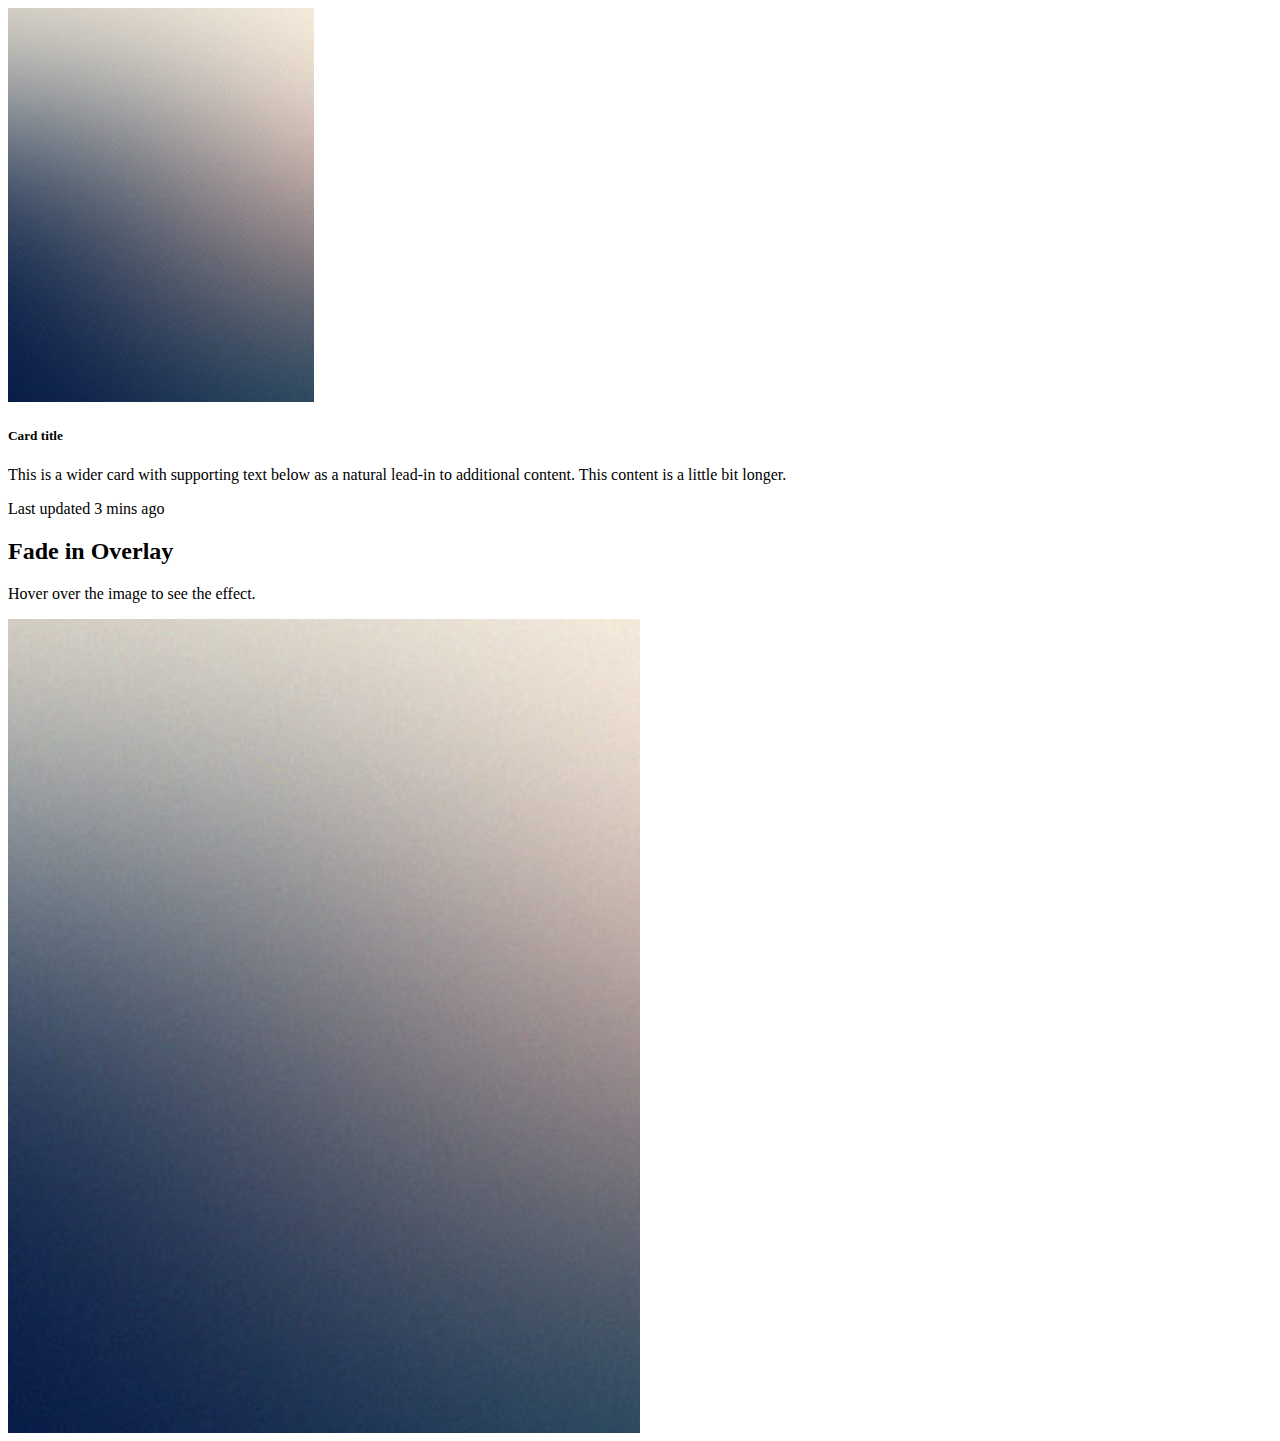
<file: hover/index.html>
<!DOCTYPE html>
<html lang="en">

<head>
    <meta charset="UTF-8">
    <meta http-equiv="X-UA-Compatible" content="IE=edge">
    <meta name="viewport" content="width=device-width, initial-scale=1.0">
    <title>Document</title>
    <link rel="stylesheet" href="https://ryankert01.github.io/csslib/ver1.0/style.css">
    <style>
        .container {
            position: relative;
            width: 50%;
        }

        .image {
            display: block;
            width: 100%;
            height: auto;
        }

        .overlay {
            position: absolute;
            top: 0;
            bottom: 0;
            left: 0;
            right: 0;
            height: 100%;
            width: 100%;
            opacity: 0;
            transition: .5s ease;
            background-color: #008CBA;
        }

        .container:hover .overlay {
            opacity: 1;
        }

        .text {
            color: white;
            font-size: 20px;
            position: absolute;
            top: 50%;
            left: 50%;
            -webkit-transform: translate(-50%, -50%);
            -ms-transform: translate(-50%, -50%);
            transform: translate(-50%, -50%);
            text-align: center;
        }
    </style>
</head>

<body>
    <div class="card bg-dark text-white">
        <img src="../images/me.jpg" class="card-img" alt="...">
        <div class="card-img-overlay">
            <h5 class="card-title">Card title</h5>
            <p class="card-text">This is a wider card with supporting text below as a natural lead-in to additional
                content. This content is a little bit longer.</p>
            <p class="card-text">Last updated 3 mins ago</p>
        </div>
    </div>

    <h2>Fade in Overlay</h2>
    <p>Hover over the image to see the effect.</p>

    <div class="container">
        <img src="../images/me.jpg" alt="Avatar" class="image">
        <div class="overlay">
            <div class="text">Hello World</div>
        </div>
    </div>
</body>

</html>
</file>
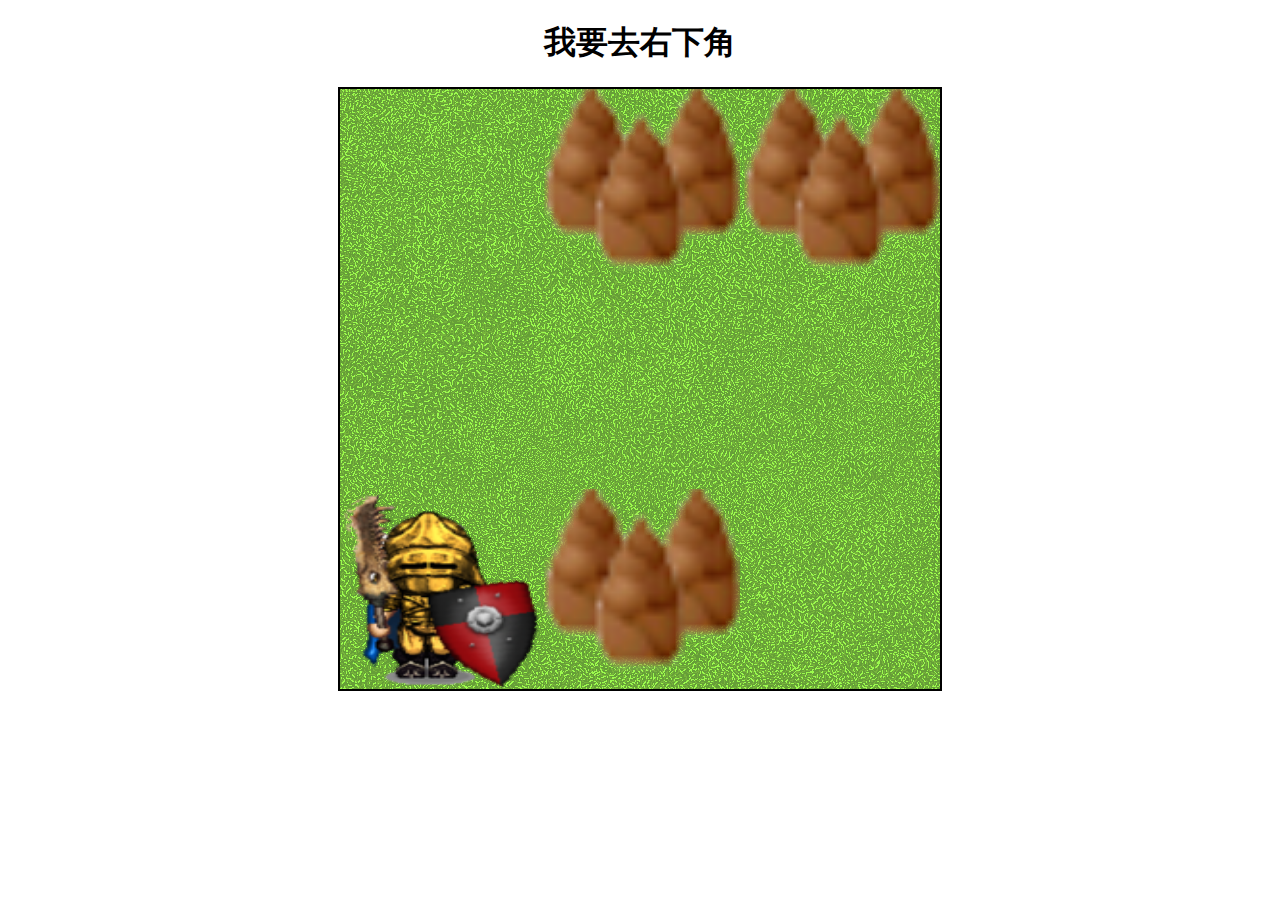
<file: app/rpgGame/index.html>
<!DOCTYPE html>
<html>

<head>
    <meta charset="utf-8">
    <title>Simple RPG</title>
    <link rel="stylesheet" href="style.css">
</head>

<body>
    <h1>我要去右下角</h1>
    <div>
        <canvas id="myCanvas" width="600" height="600"></canvas>
        <p id="talkBox"></p>
    </div>
    <script src="https://code.jquery.com/jquery-3.6.0.min.js"></script>
    <script src="main.js"></script>
</body>

</html>
</file>
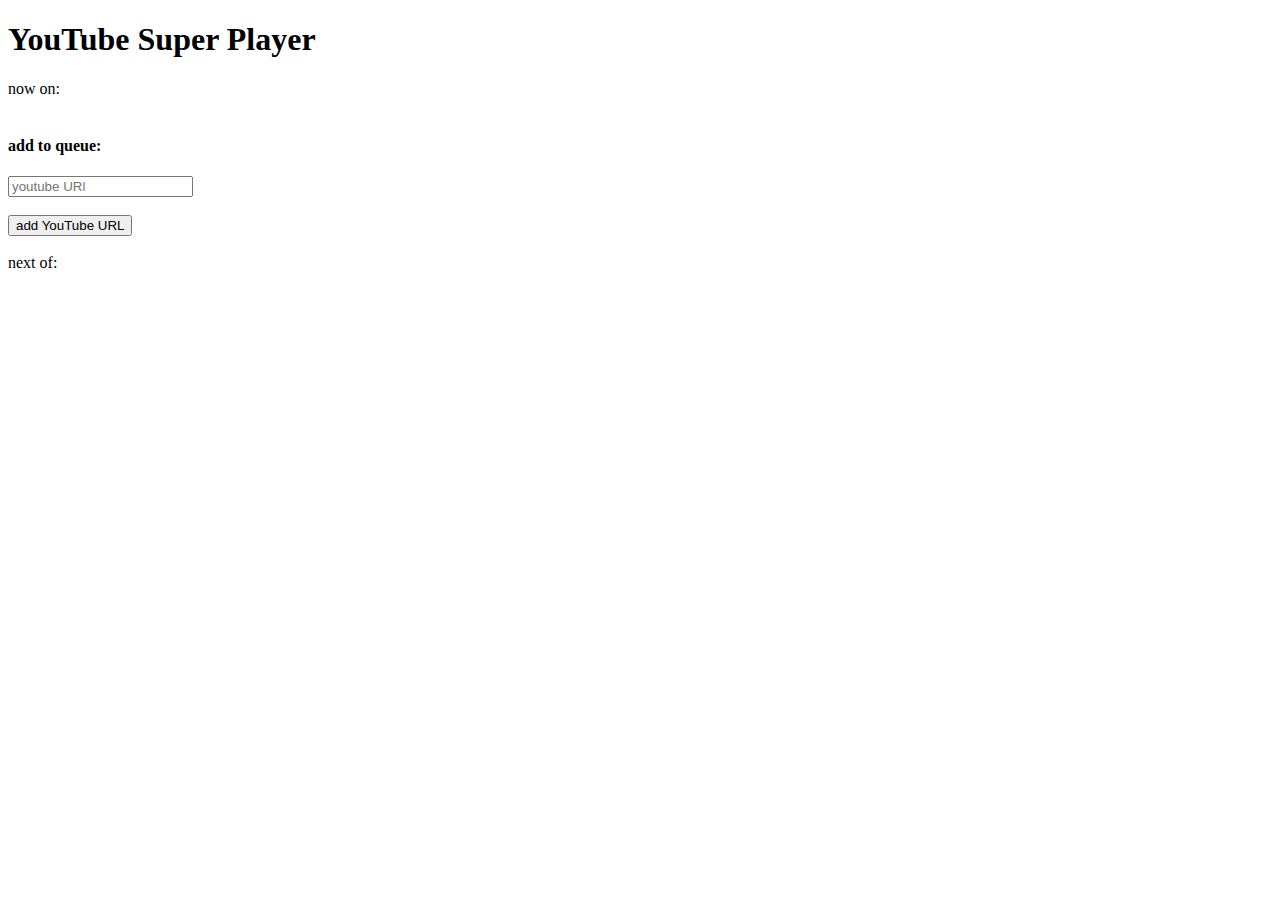
<file: app/youtubePlay/index.html>
<!DOCTYPE html>
<html>

<head>
    <meta charset="UTF-8">
    <meta http-equiv="X-UA-Compatible" content="IE=edge">
    <meta name="viewport" content="width=device-width, initial-scale=1.0">
    <title>YouTube stuff</title>
    <link rel="stylesheet" href="https://ryankert01.github.io/csslib/ver1.0/style.css">
</head>

<body>
        

    <div class="content"><h1>
            YouTube Super Player
        </h1>
        <div>now on: </div>
        <div id="OnPlay"></div>
        <div id="player"></div>
        <br>
        <h4>add to queue:</h4>
        <input type="text" name="addUrl" id="addUrl" placeholder="youtube URl"><br><br>
        <button id="add" class="btn btn-secondary btn-sm">add YouTube URL</button>
        <br><br>
        <div>next of: </div>
        <div id="printNext"></div>
    </div>
    <script src="https://code.jquery.com/jquery-3.6.0.min.js"
        integrity="sha256-/xUj+3OJU5yExlq6GSYGSHk7tPXikynS7ogEvDej/m4=" crossorigin="anonymous"></script>
    <script src="re.js"></script>
</body>

</html>
</file>
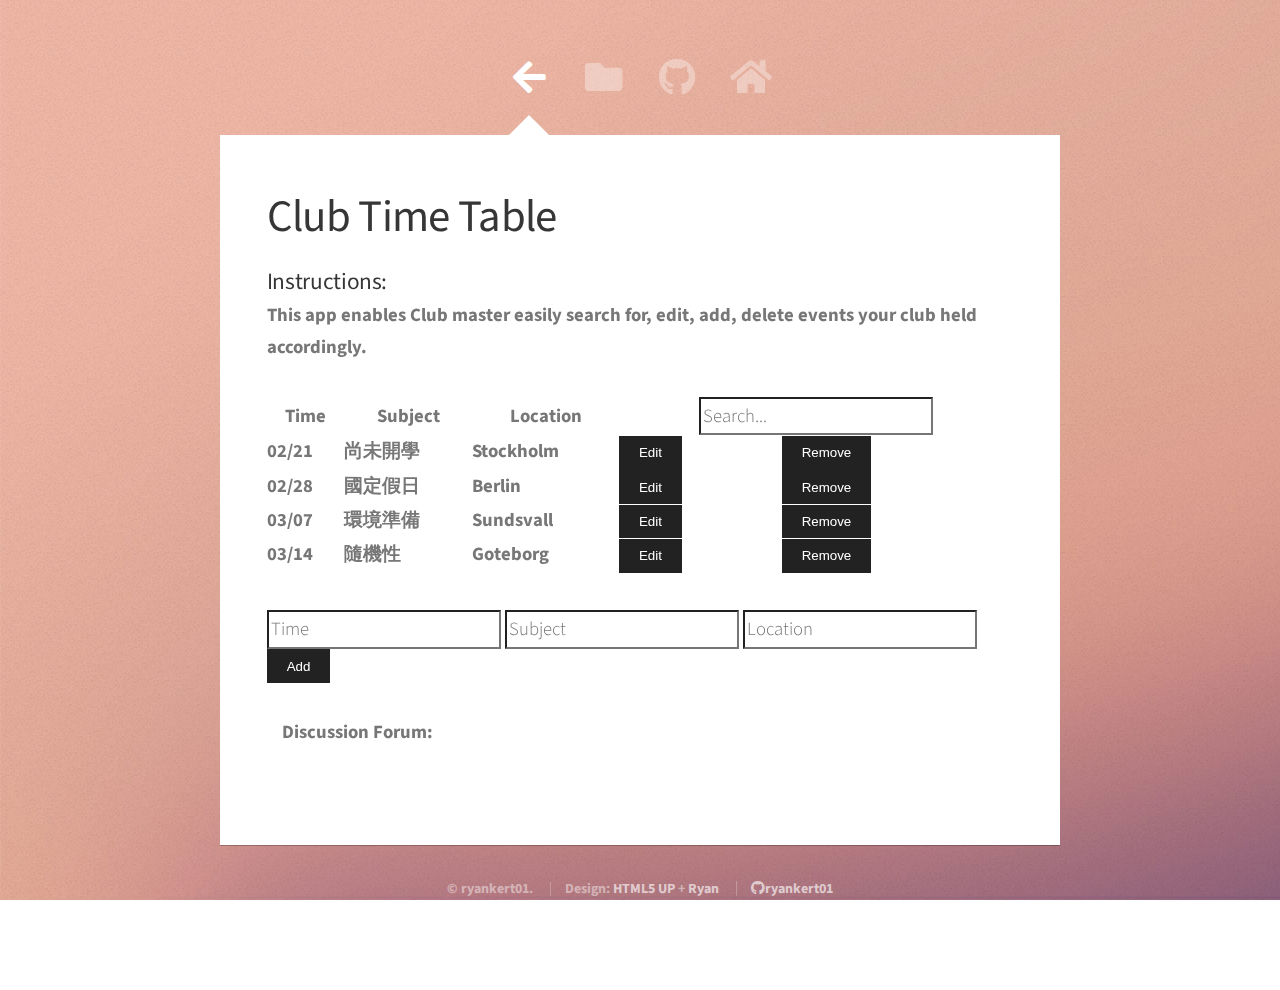
<file: apps/clubClass/index.html>
<!DOCTYPE HTML>
<html>

<head>
  <title>Ryan</title>
  <link rel="icon" href="../../images/icon1.png">
  <meta charset="utf-8" />
  <meta name="viewport" content="width=device-width, initial-scale=1, user-scalable=no" />
  <link href="https://cdn.jsdelivr.net/npm/bootstrap@5.1.3/dist/css/bootstrap.min.css" rel="stylesheet"
    integrity="sha384-1BmE4kWBq78iYhFldvKuhfTAU6auU8tT94WrHftjDbrCEXSU1oBoqyl2QvZ6jIW3" crossorigin="anonymous">
  <link rel="stylesheet" href="../../assets/css/main.css" />
  <noscript>
    <link rel="stylesheet" href="../../assets/css/noscript.css" /></noscript>
  <link rel="stylesheet" href="../../hover.css">
  <!-- <link rel="stylesheet" href="https://ryankert01.github.io/InterestingWebTool/foodSelector/css/style.css"> -->
  <link rel="stylesheet" href="../../type.css">
  <link rel="stylesheet" href="style.css">
</head>

<body class="is-preload">

  <!-- Wrapper-->
  <div id="wrapper">

    <!-- Nav -->
    <nav id="nav">
      <a href="../../index.html#work" class="icon solid fa-arrow-left"><span>back</span></a>
      <a href="#work" class="icon solid fa-folder"><span>Work</span></a>
      <a href="https://github.com/ryankert01" class="icon brands fa-github" target="_blank"><span>Github</span></a>
      <a href="../../index.html" class="icon solid fa-home"><span>Home</span></a>
    </nav>

    <!-- Main -->
    <div id="main">

      <!-- Work -->
      <article id="work" class="panel">
        <div class="content">
          <h1>
            Club Time Table
          </h1><br>
          <div class="card">
            <div class="card-body">
              <div class="off-margin-between">
                <h6 class="card-subtitle mb-2 text-muted">Instructions:</h6>
                <p class="card-text">
                  This app enables Club master easily search for, edit, add, delete events your club held accordingly.
                </p>
              </div>
            </div>
          </div><br>

          <!-- normal one -->

          <!-- <div class="header">
            <h1>Club Course Timming</h1>
          </div><br>
          <div class="content"></div>
          <table class="table" id="courseTable"></table> -->


          <!-- listadd -->

          <div id="contacts">
            <table class="table">
              <thead>
                <tr>
                  <th class="sort" data-sort="name" scope="col">Time</th>
                  <th class="sort" data-sort="age" scope="col">Subject</th>
                  <th class="sort" data-sort="city" scope="col">Location</th>
                  <th colspan="2" scope="col" class="col-12 col-lg-auto mb-3 mb-lg-0 me-lg-3">
                    <input type="text" class="search form-control form-control-dark" placeholder="Search..."
                      aria-label="Search">
                  </th>
                </tr>
              </thead>
              <tbody class="list">
                <tr>
                  <td class="id" style="display:none;">1</td>
                  <td class="name">02/21</td>
                  <td class="age">尚未開學</td>
                  <td class="city">Stockholm</td>
                  <td class="edit"><button class="edit-item-btn btn btn-secondary">Edit</button></td>
                  <td class="remove"><button class="remove-item-btn btn btn-secondary">Remove</button></td>
                </tr>
                <tr>
                  <td class="id" style="display:none;">2</td>
                  <td class="name">02/28</td>
                  <td class="age">國定假日</td>
                  <td class="city">Berlin</td>
                  <td class="edit"><button class="edit-item-btn btn btn-secondary">Edit</button></td>
                  <td class="remove"><button class="remove-item-btn btn btn-secondary">Remove</button></td>
                </tr>
                <tr>
                  <td class="id" style="display:none;">3</td>
                  <td class="name">03/07</td>
                  <td class="age">環境準備</td>
                  <td class="city">Sundsvall</td>
                  <td class="edit"><button class="edit-item-btn btn btn-secondary">Edit</button></td>
                  <td class="remove"><button class="remove-item-btn btn btn-secondary">Remove</button></td>
                </tr>
                <tr>
                  <td class="id" style="display:none;">4</td>
                  <td class="name">03/14</td>
                  <td class="age">隨機性</td>
                  <td class="city">Goteborg</td>
                  <td class="edit"><button class="edit-item-btn btn btn-secondary">Edit</button></td>
                  <td class="remove"><button class="remove-item-btn btn btn-secondary">Remove</button></td>
                </tr>
              </tbody>
            </table>
            <div class="input-group mb-3">
              <td class="name">
                <input type="hidden" id="id-field" />
                <input type="text" class="form-control" id="name-field" placeholder="Time" />
              </td>
              <td class="age">
                <input type="text" class="form-control" id="age-field" placeholder="Subject" />
              </td>
              <td class="city">
                <input type="text" class="form-control" id="city-field" placeholder="Location" />
              </td>
              <td class="add">
                <button id="add-btn" class="btn btn-danger">Add</button>
                <button id="edit-btn" class="btn btn-secondary">Edit</button>
              </td>
            </div>

          </div>





          <!-- disqus -->
          <br>
          <div class="comments-inline">Discussion Forum:</div>

          <hr class="non-styled-hr">
          <div id="disqus_thread"></div>
          <script>
            (function () { // DON'T EDIT BELOW THIS LINE
              var d = document,
                s = d.createElement('script');
              s.src = 'https://ryankert.disqus.com/embed.js';
              s.setAttribute('data-timestamp', +new Date());
              (d.head || d.body).appendChild(s);
            })();
          </script>
          <hr class="non-styled-hr">
        </div>



      </article>


    </div>

    <!-- Footer -->
    <div id="footer">
      <ul class="copyright">
        <li>&copy; ryankert01.</li>
        <li>Design: <a href="http://html5up.net">HTML5 UP</a> + <a href="https://github.com/ryankert01">Ryan</a>
        </li>
        <li><a href="https://github.com/ryankert01" class="icon brands fa-github"
            target="_blank"><span>ryankert01</span></a></li>
      </ul>

    </div>

  </div>



  <!-- Scripts -->
  <script src="https://ajax.googleapis.com/ajax/libs/jquery/1.8/jquery.min.js"></script>
  <script src="../../assets/js/browser.min.js"></script>
  <script src="../../assets/js/breakpoints.min.js"></script>
  <script src="../../assets/js/util.js"></script>
  <script src="../../assets/js/main.js"></script>
  <script src="../../assets/js/list.js"></script>
  <!-- <script src="topic.js"></script> -->
  <!-- <script src="main.js"></script> -->
  <script src="listadd.js"></script>
</body>

</html>
</file>
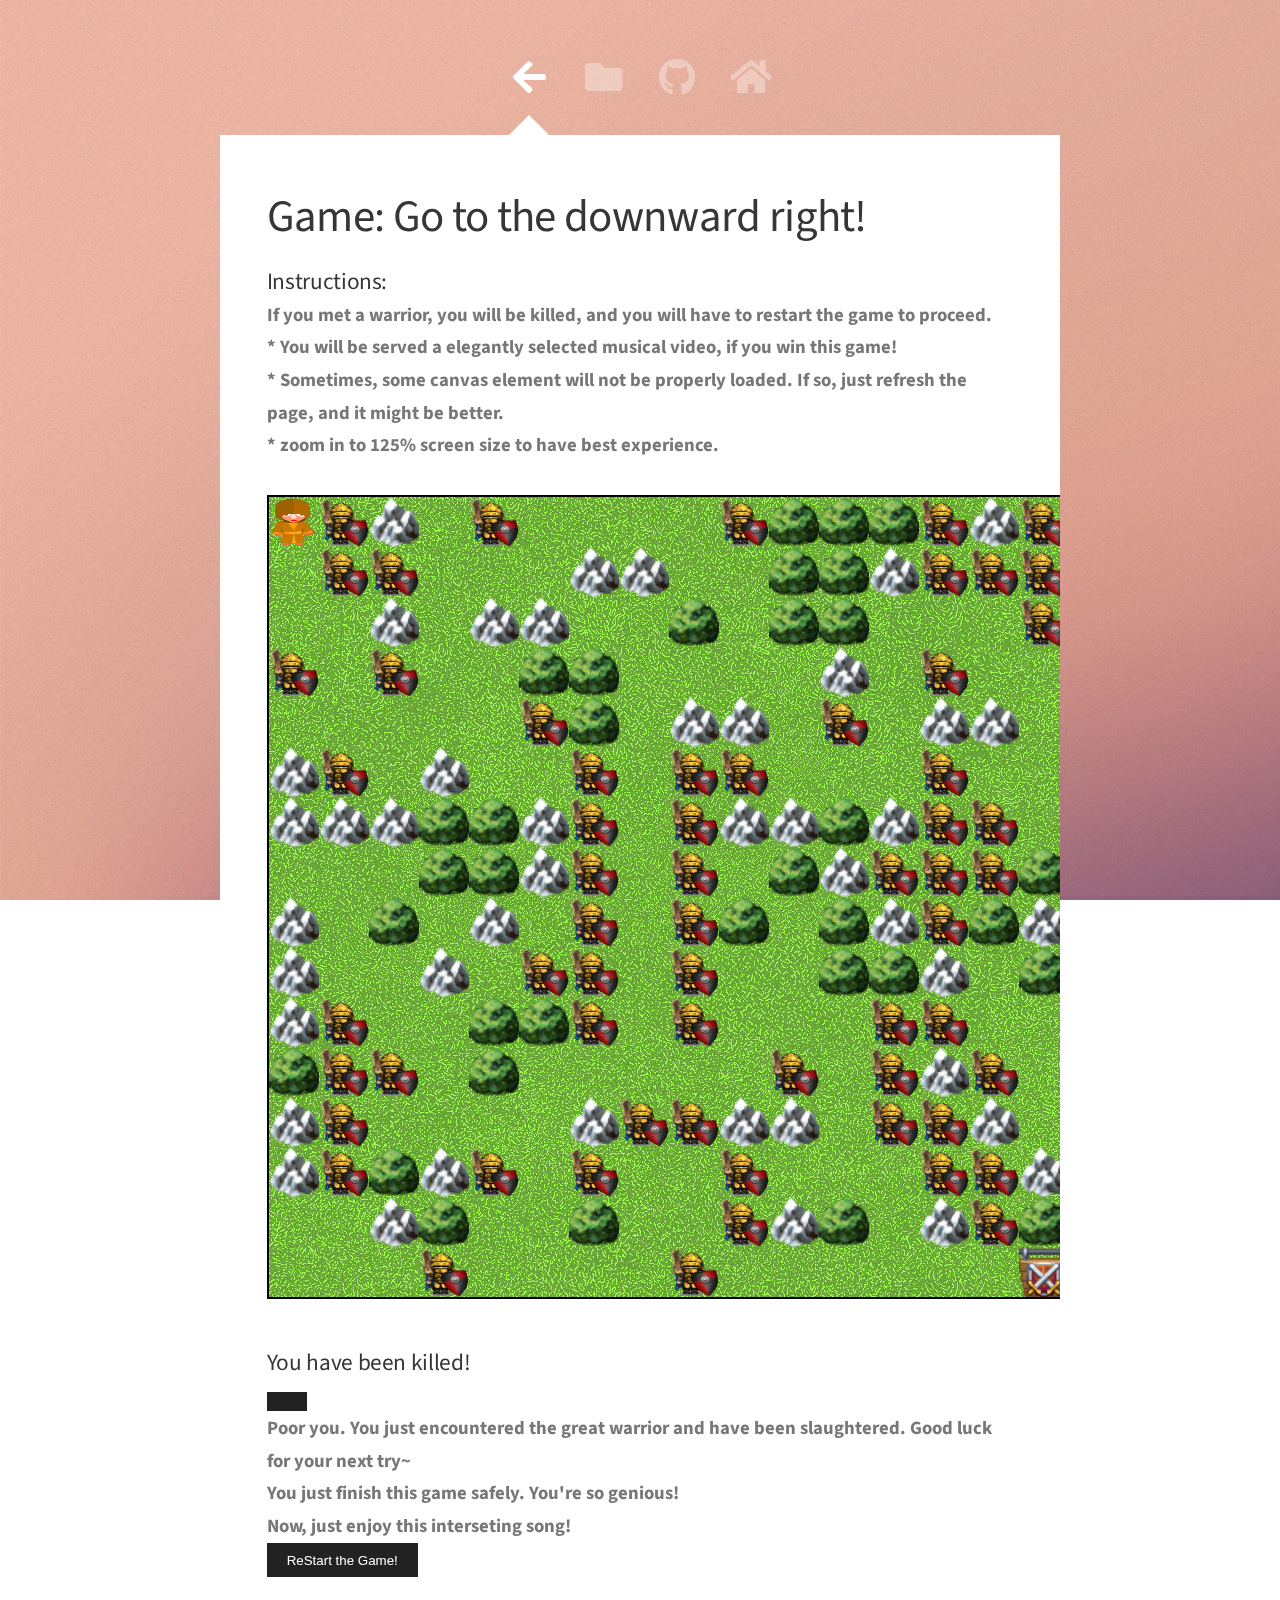
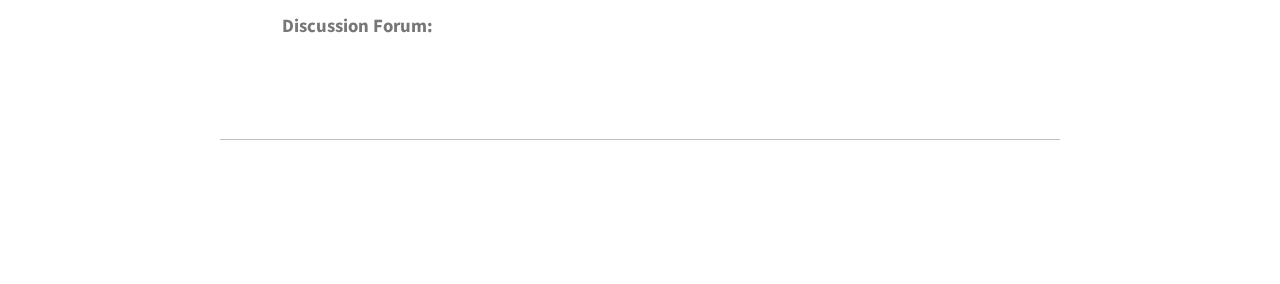
<file: apps/rpggame/index.html>
<!DOCTYPE HTML>
<html>

<head>
    <title>Ryan</title>
    <link rel="icon" href="../../images/icon1.png">
    <meta charset="utf-8" />
    <meta name="viewport" content="width=device-width, initial-scale=1, user-scalable=no" />
    <link href="https://cdn.jsdelivr.net/npm/bootstrap@5.1.3/dist/css/bootstrap.min.css" rel="stylesheet"
        integrity="sha384-1BmE4kWBq78iYhFldvKuhfTAU6auU8tT94WrHftjDbrCEXSU1oBoqyl2QvZ6jIW3" crossorigin="anonymous">
    <link rel="stylesheet" href="../../assets/css/main.css" />
    <noscript>
        <link rel="stylesheet" href="../../assets/css/noscript.css" /></noscript>
    <link rel="stylesheet" href="../../hover.css">
    <!-- <link rel="stylesheet" href="https://ryankert01.github.io/InterestingWebTool/foodSelector/css/style.css"> -->
    <link rel="stylesheet" href="../../type.css">
    <link rel="stylesheet" href="style.css">
</head>

<body class="is-preload">

    <!-- Wrapper-->
    <div id="wrapper">

        <!-- Nav -->
        <nav id="nav">
            <a href="../../index.html#work" class="icon solid fa-arrow-left"><span>back</span></a>
            <a href="#work" class="icon solid fa-folder"><span>Work</span></a>
            <a href="https://github.com/ryankert01" class="icon brands fa-github"
                target="_blank"><span>Github</span></a>
            <a href="../../index.html" class="icon solid fa-home"><span>Home</span></a>
        </nav>

        <!-- Main -->
        <div id="main">
            <!-- Work -->
            <article id="work" class="panel">
                <div class="content">
                    <h1>
                        Game: Go to the downward right!
                    </h1><br>
                    <div class="card">
                        <div class="card-body">
                            <div class="off-margin-between">
                            <h6 class="card-subtitle mb-2 text-muted">Instructions:</h6>
                            <p class="card-text">
                                If you met a warrior, you will be killed, and you will have to restart the game to proceed.
                            </p>
                            <p class="card-text">* You will be served a elegantly selected musical video, if you win this game!</p>
                            <p class="card-text">* Sometimes, some canvas element will not be properly loaded. If so, just refresh the page, and it might be better.</p>
                            <p class="card-text">* zoom in to 125% screen size to have best experience.</p>
                        </div></div>
                    </div><br>
                    

                    <div>
                      <canvas id="myCanvas" width="800" height="800"></canvas>
                      <p id="talkBox"></p>
                    </div>
                  
                  
                  
                  
                  
                    <!-- Modal -->

                  
                        
                        <div class="modal fade" id="staticBackdrop" data-bs-backdrop="static" data-bs-keyboard="false" tabindex="-1"
                          aria-labelledby="staticBackdropLabel" aria-hidden="true">
                          <div class="modal-dialog modal-lg">
                            <div class="modal-content">
                              <div class="modal-header">
                                <h5 class="modal-title" id="staticBackdropLabel">You have been killed!</h5>
                                <button type="button" class="btn-close" data-bs-dismiss="modal" aria-label="Close" hidden></button>
                              </div>
                              <div class="modal-body off-margin-between" >
                                Poor you. You just encountered the great warrior and have been slaughtered. Good luck for your next try~
                                <p>You just finish this game safely. You're so genious!</p>
                                <p>Now, just enjoy this interseting song!</p>
                              </div>
                              <div class="modal-footer"><a href="./index.html">
                                  <button type="button" class="btn btn-danger btn-lg">ReStart the Game!</button></a>
                              </div>
                            </div>
                          </div>
                        </div>
                        






                    <!-- disqus -->
                    <br>
                    <div class="comments-inline">Discussion Forum:</div>
                    
                    <hr class="non-styled-hr">
                    <div id="disqus_thread"></div>
                    <script>
                        (function () { // DON'T EDIT BELOW THIS LINE
                            var d = document,
                                s = d.createElement('script');
                            s.src = 'https://ryankert.disqus.com/embed.js';
                            s.setAttribute('data-timestamp', +new Date());
                            (d.head || d.body).appendChild(s);
                        })();
                    </script>
                    <hr class="non-styled-hr">
                </div>



            </article>


        </div>

        <!-- Footer -->
        <div id="footer">
            <ul class="copyright">
                <li>&copy; ryankert01.</li>
                <li>Design: <a href="http://html5up.net">HTML5 UP</a> + <a href="https://github.com/ryankert01">Ryan</a>
                </li>
                <li><a href="https://github.com/ryankert01" class="icon brands fa-github"
                        target="_blank"><span>ryankert01</span></a></li>
            </ul>

        </div>

    </div>

                    
                        
    <!-- Scripts -->
    <script src="../../assets/js/jquery.min.js"></script>
    <script src="../../assets/js/browser.min.js"></script>
    <script src="../../assets/js/breakpoints.min.js"></script>
    <script src="../../assets/js/util.js"></script>
    <script src="../../assets/js/main.js"></script>
    <script src="../../assets/js/bootstrap-bungle.js"></script>
    <script src="main.js"></script>
</body>

</html>
</file>
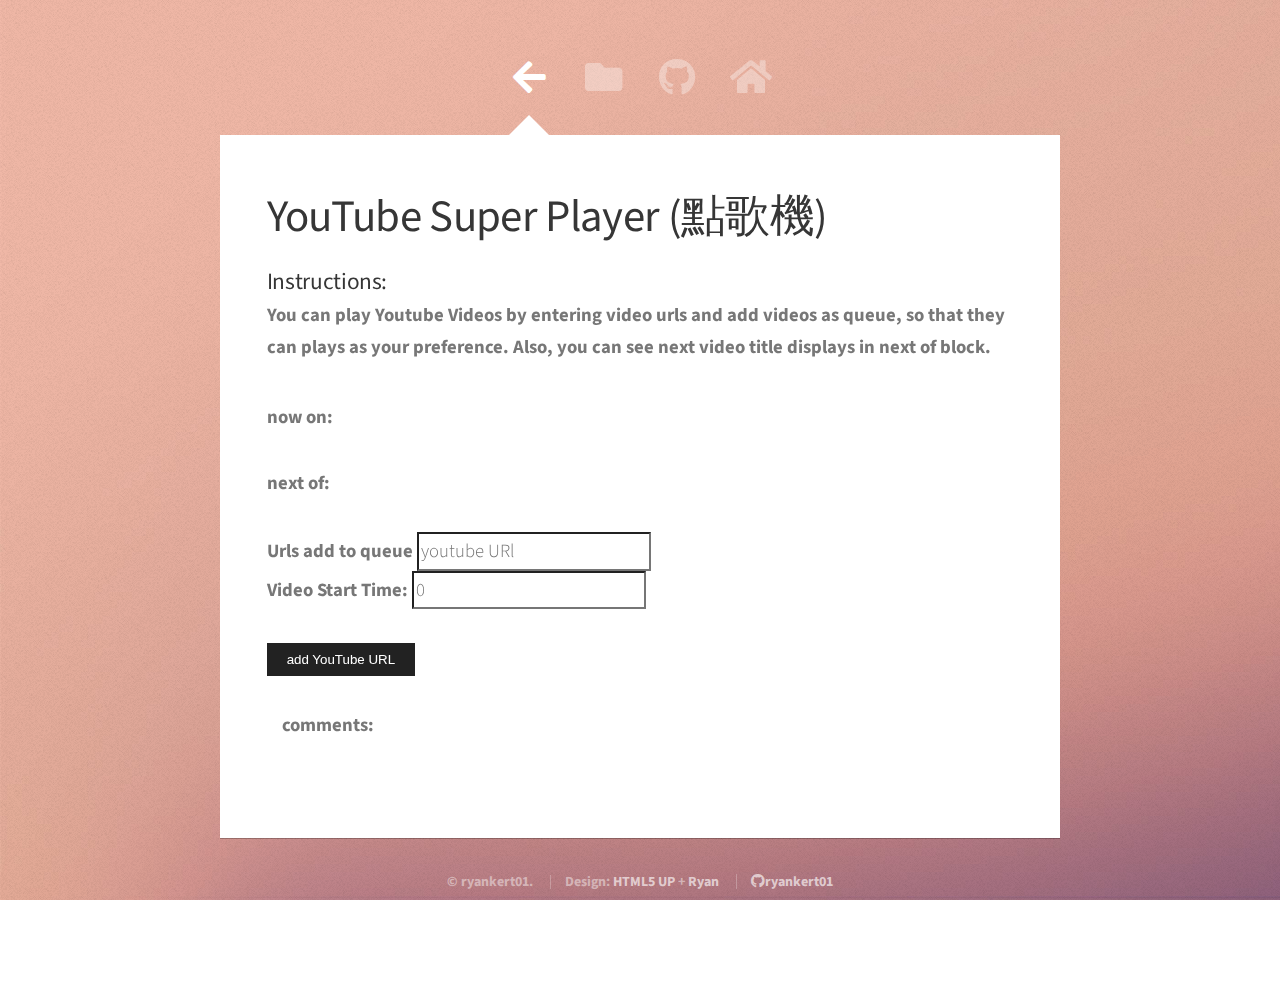
<file: apps/youtubePlay/index.html>
<!DOCTYPE HTML>
<html>

<head>
    <title>Ryan</title>
    <link rel="icon" href="../../images/icon1.png">
    <meta charset="utf-8" />
    <meta name="viewport" content="width=device-width, initial-scale=1, user-scalable=no" />
    <link href="https://cdn.jsdelivr.net/npm/bootstrap@5.1.3/dist/css/bootstrap.min.css" rel="stylesheet"
        integrity="sha384-1BmE4kWBq78iYhFldvKuhfTAU6auU8tT94WrHftjDbrCEXSU1oBoqyl2QvZ6jIW3" crossorigin="anonymous">
    <link rel="stylesheet" href="../../assets/css/main.css" />
    <noscript>
        <link rel="stylesheet" href="../../assets/css/noscript.css" /></noscript>
    <link rel="stylesheet" href="../../hover.css">
    <!-- <link rel="stylesheet" href="https://ryankert01.github.io/InterestingWebTool/foodSelector/css/style.css"> -->
    <link rel="stylesheet" href="../../type.css">
</head>

<body class="is-preload">

    <!-- Wrapper-->
    <div id="wrapper">

        <!-- Nav -->
        <nav id="nav">
            <a href="../../index.html#work" class="icon solid fa-arrow-left"><span>back</span></a>
            <a href="#work" class="icon solid fa-folder"><span>Work</span></a>
            <a href="https://github.com/ryankert01" class="icon brands fa-github"
                target="_blank"><span>Github</span></a>
            <a href="../../index.html" class="icon solid fa-home"><span>Home</span></a>
        </nav>

        <!-- Main -->
        <div id="main">
            <!-- Work -->
            <article id="work" class="panel">
                <div class="content">
                    <h1>
                        YouTube Super Player (點歌機)
                    </h1><br>
                    <div class="card">
                        <div class="card-body">
                            <h6 class="card-subtitle mb-2 text-muted">Instructions:</h6>
                            <p class="card-text">
                                You can play Youtube Videos by entering video urls and add videos as queue, so that they can plays as your preference.
                                Also, you can see next video title displays in next of block.
                            </p>
                        </div>
                    </div>
                    <div>now on: </div>
                    <div id="OnPlay"></div>
                    <div id="player"></div>
                    <br>
                    <div class="card">

                        <div class="card-body">
                            <div>next of: </div>
                            <div id="printNext"></div>
                        </div>

                    </div><br>
                    <div class="input-group mb-3">
                        <span class="input-group-text" id="addon-wrapping">Urls add to queue</span>
                        <input type="text" class="form-control" name="addUrl" id="addUrl" placeholder="youtube URl" >
                      </div>
                      <div class="input-group mb-3">
                        <span class="input-group-text" id="addon-wrapping">Video Start Time:</span>
                        <input type="text" class="form-control" name="startTime" id="startTime"  value = "0">
                      </div><br>
                    <button id="add" class="btn btn-secondary btn-sm">add YouTube URL</button>
                    <br>


                   






                    <!-- disqus -->
                    <br>
                    <div class="comments-inline">comments:</div>
                    
                    <hr class="non-styled-hr">
                    <div id="disqus_thread"></div>
                    <script>
                        (function () { // DON'T EDIT BELOW THIS LINE
                            var d = document,
                                s = d.createElement('script');
                            s.src = 'https://ryankert.disqus.com/embed.js';
                            s.setAttribute('data-timestamp', +new Date());
                            (d.head || d.body).appendChild(s);
                        })();
                    </script>
                    <hr class="non-styled-hr">
                </div>
                <script src="https://code.jquery.com/jquery-3.6.0.min.js"
                    integrity="sha256-/xUj+3OJU5yExlq6GSYGSHk7tPXikynS7ogEvDej/m4=" crossorigin="anonymous"></script>
                <script src="re.js"></script>


            </article>


        </div>

        <!-- Footer -->
        <div id="footer">
            <ul class="copyright">
                <li>&copy; ryankert01.</li>
                <li>Design: <a href="http://html5up.net">HTML5 UP</a> + <a href="https://github.com/ryankert01">Ryan</a>
                </li>
                <li><a href="https://github.com/ryankert01" class="icon brands fa-github"
                        target="_blank"><span>ryankert01</span></a></li>
            </ul>

        </div>

    </div>

    <!-- Scripts -->
    <script src="../../assets/js/jquery.min.js"></script>
    <script src="../../assets/js/browser.min.js"></script>
    <script src="../../assets/js/breakpoints.min.js"></script>
    <script src="../../assets/js/util.js"></script>
    <script src="../../assets/js/main.js"></script>

</body>

</html>
</file>
<file: app/rpgGame/style.css>
body {
    text-align: center;
}

canvas {
    border: 2px solid black;
    background-image: url(images/grasses68.gif);
}

#talkBox {
    height: 20px;
    color: brown;
    font-size: 26px;
    font-weight: bold;
}
</file>
<file: assets/css/noscript.css>
/* Wrapper */

	#wrapper {
		opacity: 1 !important;
	}

/* Nav */

	#nav a {
		opacity: 1.0;
	}

		#nav a:before, #nav a:after {
			display: none;
		}

		#nav a span {
			top: 0;
			opacity: 1.0;
		}

			#nav a span:after {
				display: none;
			}

/* Main */

	#main {
		background: none;
		box-shadow: none;
	}

		#main > .panel {
			background: #ffffff;
			margin-bottom: 2em;
		}

			#main > .panel:last-child {
				margin-bottom: 0;
			}
</file>
<file: hover.css>
.container {
    position: relative;
    /* width: 50%; */
}

.image {
    display: block;
    width: 100%;
    height: auto;
}

.overlay {
    position: absolute;
    top: 0;
    bottom: 0;
    left: 0;
    right: 0;
    height: 100%;
    width: 100%;
    opacity: 0;
    transition: .5s ease;
    background-color: #4375C8;
}

.container:hover .overlay {
    opacity: 0.7;
}

.head-in-hover {
    color: white;
    font-size: 20px;
    
}

.content-in-hover{
    color: #C5C5C5;
    font-size: 15px;
    position: absolute;
    top: 50%;
    left: 50%;
    -webkit-transform: translate(-50%, -50%);
    -ms-transform: translate(-50%, -50%);
    transform: translate(-50%, -50%);
    text-align: center;
}
</file>
<file: type.css>
body{
    font-weight: bold !important;
    margin: auto !important;
    /* color: #424949 !important; */
}

.img-in-head{
    height: 40px;
    width:auto;
}

.non-styled-hr{
    padding: .5px;
    margin: 16px;
    color: black;
    border-top: black;
    opacity: .7;
}

.comments-inline{
    padding-left: 15px;
}

.off-margin-between p{
    margin: 0%;
}

a {
    color: #258cdb;
    text-decoration: none;
}
a:hover {
    color: #2571db;
}
</file>
<file: apps/clubClass/style.css>
.off-margin-between p{
    margin: 0%;
}
</file>
<file: apps/rpggame/style.css>
canvas{
    border: 2px solid black;
    background-image: url(images/grasses68.gif);
}

.off-margin-between p{
    margin: 0%;
}
</file>
<file: assets/css/main.css>
@import url("https://fonts.googleapis.com/css?family=Source+Sans+Pro:300,400,300italic,400italic");
@import url("fontawesome-all.min.css");

html, body, div, span, applet, object,
iframe, h1, h2, h3, h4, h5, h6, p, blockquote,
pre, a, abbr, acronym, address, big, cite,
code, del, dfn, em, img, ins, kbd, q, s, samp,
small, strike, strong, sub, sup, tt, var, b,
u, i, center, dl, dt, dd, ol, ul, li, fieldset,
form, label, legend, table, caption, tbody,
tfoot, thead, tr, th, td, article, aside,
canvas, details, embed, figure, figcaption,
footer, header, hgroup, menu, nav, output, ruby,
section, summary, time, mark, audio, video {
	margin: 0;
	padding: 0;
	border: 0;
	font-size: 100%;
	font: inherit;
	vertical-align: baseline;}

article, aside, details, figcaption, figure,
footer, header, hgroup, menu, nav, section {
	display: block;}

body {
	line-height: 1;
}

ol, ul {
	list-style: none;
}

blockquote, q {
	quotes: none;
}

	blockquote:before, blockquote:after, q:before, q:after {
		content: '';
		content: none;
	}

table {
	border-collapse: collapse;
	border-spacing: 0;
}

body {
	-webkit-text-size-adjust: none;
}

mark {
	background-color: transparent;
	color: inherit;
}

input::-moz-focus-inner {
	border: 0;
	padding: 0;
}

input, select, textarea {
	-moz-appearance: none;
	-webkit-appearance: none;
	-ms-appearance: none;
	appearance: none;
}

/* Row */

	.row {
		display: flex;
		flex-wrap: wrap;
		box-sizing: border-box;
		align-items: stretch;
	}

		.row > * {
			box-sizing: border-box;
		}

		.row.gtr-uniform > * > :last-child {
			margin-bottom: 0;
		}

		.row.aln-left {
			justify-content: flex-start;
		}

		.row.aln-center {
			justify-content: center;
		}

		.row.aln-right {
			justify-content: flex-end;
		}

		.row.aln-top {
			align-items: flex-start;
		}

		.row.aln-middle {
			align-items: center;
		}

		.row.aln-bottom {
			align-items: flex-end;
		}

		.row > .imp {
			order: -1;
		}

		.row > .col-1 {
			width: 8.33333%;
		}

		.row > .off-1 {
			margin-left: 8.33333%;
		}

		.row > .col-2 {
			width: 16.66667%;
		}

		.row > .off-2 {
			margin-left: 16.66667%;
		}

		.row > .col-3 {
			width: 25%;
		}

		.row > .off-3 {
			margin-left: 25%;
		}

		.row > .col-4 {
			width: 33.33333%;
		}

		.row > .off-4 {
			margin-left: 33.33333%;
		}

		.row > .col-5 {
			width: 41.66667%;
		}

		.row > .off-5 {
			margin-left: 41.66667%;
		}

		.row > .col-6 {
			width: 50%;
		}

		.row > .off-6 {
			margin-left: 50%;
		}

		.row > .col-7 {
			width: 58.33333%;
		}

		.row > .off-7 {
			margin-left: 58.33333%;
		}

		.row > .col-8 {
			width: 66.66667%;
		}

		.row > .off-8 {
			margin-left: 66.66667%;
		}

		.row > .col-9 {
			width: 75%;
		}

		.row > .off-9 {
			margin-left: 75%;
		}

		.row > .col-10 {
			width: 83.33333%;
		}

		.row > .off-10 {
			margin-left: 83.33333%;
		}

		.row > .col-11 {
			width: 91.66667%;
		}

		.row > .off-11 {
			margin-left: 91.66667%;
		}

		.row > .col-12 {
			width: 100%;
		}

		.row > .off-12 {
			margin-left: 100%;
		}

		.row.gtr-0 {
			margin-top: 0em;
			margin-left: 0em;
		}

			.row.gtr-0 > * {
				padding: 0em 0 0 0em;
			}

			.row.gtr-0.gtr-uniform {
				margin-top: 0em;
			}

				.row.gtr-0.gtr-uniform > * {
					padding-top: 0em;
				}

		.row.gtr-25 {
			margin-top: -0.3125em;
			margin-left: -0.3125em;
		}

			.row.gtr-25 > * {
				padding: 0.3125em 0 0 0.3125em;
			}

			.row.gtr-25.gtr-uniform {
				margin-top: -0.3125em;
			}

				.row.gtr-25.gtr-uniform > * {
					padding-top: 0.3125em;
				}

		.row.gtr-50 {
			margin-top: -0.625em;
			margin-left: -0.625em;
		}

			.row.gtr-50 > * {
				padding: 0.625em 0 0 0.625em;
			}

			.row.gtr-50.gtr-uniform {
				margin-top: -0.625em;
			}

				.row.gtr-50.gtr-uniform > * {
					padding-top: 0.625em;
				}

		.row {
			margin-top: -1.25em;
			margin-left: -1.25em;
		}

			.row > * {
				padding: 1.25em 0 0 1.25em;
			}

			.row.gtr-uniform {
				margin-top: -1.25em;
			}

				.row.gtr-uniform > * {
					padding-top: 1.25em;
				}

		.row.gtr-150 {
			margin-top: -1.875em;
			margin-left: -1.875em;
		}

			.row.gtr-150 > * {
				padding: 1.875em 0 0 1.875em;
			}

			.row.gtr-150.gtr-uniform {
				margin-top: -1.875em;
			}

				.row.gtr-150.gtr-uniform > * {
					padding-top: 1.875em;
				}

		.row.gtr-200 {
			margin-top: -2.5em;
			margin-left: -2.5em;
		}

			.row.gtr-200 > * {
				padding: 2.5em 0 0 2.5em;
			}

			.row.gtr-200.gtr-uniform {
				margin-top: -2.5em;
			}

				.row.gtr-200.gtr-uniform > * {
					padding-top: 2.5em;
				}

		@media screen and (max-width: 1680px) {

			.row {
				display: flex;
				flex-wrap: wrap;
				box-sizing: border-box;
				align-items: stretch;
			}

				.row > * {
					box-sizing: border-box;
				}

				.row.gtr-uniform > * > :last-child {
					margin-bottom: 0;
				}

				.row.aln-left {
					justify-content: flex-start;
				}

				.row.aln-center {
					justify-content: center;
				}

				.row.aln-right {
					justify-content: flex-end;
				}

				.row.aln-top {
					align-items: flex-start;
				}

				.row.aln-middle {
					align-items: center;
				}

				.row.aln-bottom {
					align-items: flex-end;
				}

				.row > .imp-xlarge {
					order: -1;
				}

				.row > .col-1-xlarge {
					width: 8.33333%;
				}

				.row > .off-1-xlarge {
					margin-left: 8.33333%;
				}

				.row > .col-2-xlarge {
					width: 16.66667%;
				}

				.row > .off-2-xlarge {
					margin-left: 16.66667%;
				}

				.row > .col-3-xlarge {
					width: 25%;
				}

				.row > .off-3-xlarge {
					margin-left: 25%;
				}

				.row > .col-4-xlarge {
					width: 33.33333%;
				}

				.row > .off-4-xlarge {
					margin-left: 33.33333%;
				}

				.row > .col-5-xlarge {
					width: 41.66667%;
				}

				.row > .off-5-xlarge {
					margin-left: 41.66667%;
				}

				.row > .col-6-xlarge {
					width: 50%;
				}

				.row > .off-6-xlarge {
					margin-left: 50%;
				}

				.row > .col-7-xlarge {
					width: 58.33333%;
				}

				.row > .off-7-xlarge {
					margin-left: 58.33333%;
				}

				.row > .col-8-xlarge {
					width: 66.66667%;
				}

				.row > .off-8-xlarge {
					margin-left: 66.66667%;
				}

				.row > .col-9-xlarge {
					width: 75%;
				}

				.row > .off-9-xlarge {
					margin-left: 75%;
				}

				.row > .col-10-xlarge {
					width: 83.33333%;
				}

				.row > .off-10-xlarge {
					margin-left: 83.33333%;
				}

				.row > .col-11-xlarge {
					width: 91.66667%;
				}

				.row > .off-11-xlarge {
					margin-left: 91.66667%;
				}

				.row > .col-12-xlarge {
					width: 100%;
				}

				.row > .off-12-xlarge {
					margin-left: 100%;
				}

				.row.gtr-0 {
					margin-top: 0em;
					margin-left: 0em;
				}

					.row.gtr-0 > * {
						padding: 0em 0 0 0em;
					}

					.row.gtr-0.gtr-uniform {
						margin-top: 0em;
					}

						.row.gtr-0.gtr-uniform > * {
							padding-top: 0em;
						}

				.row.gtr-25 {
					margin-top: -0.3125em;
					margin-left: -0.3125em;
				}

					.row.gtr-25 > * {
						padding: 0.3125em 0 0 0.3125em;
					}

					.row.gtr-25.gtr-uniform {
						margin-top: -0.3125em;
					}

						.row.gtr-25.gtr-uniform > * {
							padding-top: 0.3125em;
						}

				.row.gtr-50 {
					margin-top: -0.625em;
					margin-left: -0.625em;
				}

					.row.gtr-50 > * {
						padding: 0.625em 0 0 0.625em;
					}

					.row.gtr-50.gtr-uniform {
						margin-top: -0.625em;
					}

						.row.gtr-50.gtr-uniform > * {
							padding-top: 0.625em;
						}

				.row {
					margin-top: -1.25em;
					margin-left: -1.25em;
				}

					.row > * {
						padding: 1.25em 0 0 1.25em;
					}

					.row.gtr-uniform {
						margin-top: -1.25em;
					}

						.row.gtr-uniform > * {
							padding-top: 1.25em;
						}

				.row.gtr-150 {
					margin-top: -1.875em;
					margin-left: -1.875em;
				}

					.row.gtr-150 > * {
						padding: 1.875em 0 0 1.875em;
					}

					.row.gtr-150.gtr-uniform {
						margin-top: -1.875em;
					}

						.row.gtr-150.gtr-uniform > * {
							padding-top: 1.875em;
						}

				.row.gtr-200 {
					margin-top: -2.5em;
					margin-left: -2.5em;
				}

					.row.gtr-200 > * {
						padding: 2.5em 0 0 2.5em;
					}

					.row.gtr-200.gtr-uniform {
						margin-top: -2.5em;
					}

						.row.gtr-200.gtr-uniform > * {
							padding-top: 2.5em;
						}

		}

		@media screen and (max-width: 1280px) {

			.row {
				display: flex;
				flex-wrap: wrap;
				box-sizing: border-box;
				align-items: stretch;
			}

				.row > * {
					box-sizing: border-box;
				}

				.row.gtr-uniform > * > :last-child {
					margin-bottom: 0;
				}

				.row.aln-left {
					justify-content: flex-start;
				}

				.row.aln-center {
					justify-content: center;
				}

				.row.aln-right {
					justify-content: flex-end;
				}

				.row.aln-top {
					align-items: flex-start;
				}

				.row.aln-middle {
					align-items: center;
				}

				.row.aln-bottom {
					align-items: flex-end;
				}

				.row > .imp-large {
					order: -1;
				}

				.row > .col-1-large {
					width: 8.33333%;
				}

				.row > .off-1-large {
					margin-left: 8.33333%;
				}

				.row > .col-2-large {
					width: 16.66667%;
				}

				.row > .off-2-large {
					margin-left: 16.66667%;
				}

				.row > .col-3-large {
					width: 25%;
				}

				.row > .off-3-large {
					margin-left: 25%;
				}

				.row > .col-4-large {
					width: 33.33333%;
				}

				.row > .off-4-large {
					margin-left: 33.33333%;
				}

				.row > .col-5-large {
					width: 41.66667%;
				}

				.row > .off-5-large {
					margin-left: 41.66667%;
				}

				.row > .col-6-large {
					width: 50%;
				}

				.row > .off-6-large {
					margin-left: 50%;
				}

				.row > .col-7-large {
					width: 58.33333%;
				}

				.row > .off-7-large {
					margin-left: 58.33333%;
				}

				.row > .col-8-large {
					width: 66.66667%;
				}

				.row > .off-8-large {
					margin-left: 66.66667%;
				}

				.row > .col-9-large {
					width: 75%;
				}

				.row > .off-9-large {
					margin-left: 75%;
				}

				.row > .col-10-large {
					width: 83.33333%;
				}

				.row > .off-10-large {
					margin-left: 83.33333%;
				}

				.row > .col-11-large {
					width: 91.66667%;
				}

				.row > .off-11-large {
					margin-left: 91.66667%;
				}

				.row > .col-12-large {
					width: 100%;
				}

				.row > .off-12-large {
					margin-left: 100%;
				}

				.row.gtr-0 {
					margin-top: 0em;
					margin-left: 0em;
				}

					.row.gtr-0 > * {
						padding: 0em 0 0 0em;
					}

					.row.gtr-0.gtr-uniform {
						margin-top: 0em;
					}

						.row.gtr-0.gtr-uniform > * {
							padding-top: 0em;
						}

				.row.gtr-25 {
					margin-top: -0.3125em;
					margin-left: -0.3125em;
				}

					.row.gtr-25 > * {
						padding: 0.3125em 0 0 0.3125em;
					}

					.row.gtr-25.gtr-uniform {
						margin-top: -0.3125em;
					}

						.row.gtr-25.gtr-uniform > * {
							padding-top: 0.3125em;
						}

				.row.gtr-50 {
					margin-top: -0.625em;
					margin-left: -0.625em;
				}

					.row.gtr-50 > * {
						padding: 0.625em 0 0 0.625em;
					}

					.row.gtr-50.gtr-uniform {
						margin-top: -0.625em;
					}

						.row.gtr-50.gtr-uniform > * {
							padding-top: 0.625em;
						}

				.row {
					margin-top: -1.25em;
					margin-left: -1.25em;
				}

					.row > * {
						padding: 1.25em 0 0 1.25em;
					}

					.row.gtr-uniform {
						margin-top: -1.25em;
					}

						.row.gtr-uniform > * {
							padding-top: 1.25em;
						}

				.row.gtr-150 {
					margin-top: -1.875em;
					margin-left: -1.875em;
				}

					.row.gtr-150 > * {
						padding: 1.875em 0 0 1.875em;
					}

					.row.gtr-150.gtr-uniform {
						margin-top: -1.875em;
					}

						.row.gtr-150.gtr-uniform > * {
							padding-top: 1.875em;
						}

				.row.gtr-200 {
					margin-top: -2.5em;
					margin-left: -2.5em;
				}

					.row.gtr-200 > * {
						padding: 2.5em 0 0 2.5em;
					}

					.row.gtr-200.gtr-uniform {
						margin-top: -2.5em;
					}

						.row.gtr-200.gtr-uniform > * {
							padding-top: 2.5em;
						}

		}

		@media screen and (max-width: 980px) {

			.row {
				display: flex;
				flex-wrap: wrap;
				box-sizing: border-box;
				align-items: stretch;
			}

				.row > * {
					box-sizing: border-box;
				}

				.row.gtr-uniform > * > :last-child {
					margin-bottom: 0;
				}

				.row.aln-left {
					justify-content: flex-start;
				}

				.row.aln-center {
					justify-content: center;
				}

				.row.aln-right {
					justify-content: flex-end;
				}

				.row.aln-top {
					align-items: flex-start;
				}

				.row.aln-middle {
					align-items: center;
				}

				.row.aln-bottom {
					align-items: flex-end;
				}

				.row > .imp-medium {
					order: -1;
				}

				.row > .col-1-medium {
					width: 8.33333%;
				}

				.row > .off-1-medium {
					margin-left: 8.33333%;
				}

				.row > .col-2-medium {
					width: 16.66667%;
				}

				.row > .off-2-medium {
					margin-left: 16.66667%;
				}

				.row > .col-3-medium {
					width: 25%;
				}

				.row > .off-3-medium {
					margin-left: 25%;
				}

				.row > .col-4-medium {
					width: 33.33333%;
				}

				.row > .off-4-medium {
					margin-left: 33.33333%;
				}

				.row > .col-5-medium {
					width: 41.66667%;
				}

				.row > .off-5-medium {
					margin-left: 41.66667%;
				}

				.row > .col-6-medium {
					width: 50%;
				}

				.row > .off-6-medium {
					margin-left: 50%;
				}

				.row > .col-7-medium {
					width: 58.33333%;
				}

				.row > .off-7-medium {
					margin-left: 58.33333%;
				}

				.row > .col-8-medium {
					width: 66.66667%;
				}

				.row > .off-8-medium {
					margin-left: 66.66667%;
				}

				.row > .col-9-medium {
					width: 75%;
				}

				.row > .off-9-medium {
					margin-left: 75%;
				}

				.row > .col-10-medium {
					width: 83.33333%;
				}

				.row > .off-10-medium {
					margin-left: 83.33333%;
				}

				.row > .col-11-medium {
					width: 91.66667%;
				}

				.row > .off-11-medium {
					margin-left: 91.66667%;
				}

				.row > .col-12-medium {
					width: 100%;
				}

				.row > .off-12-medium {
					margin-left: 100%;
				}

				.row.gtr-0 {
					margin-top: 0em;
					margin-left: 0em;
				}

					.row.gtr-0 > * {
						padding: 0em 0 0 0em;
					}

					.row.gtr-0.gtr-uniform {
						margin-top: 0em;
					}

						.row.gtr-0.gtr-uniform > * {
							padding-top: 0em;
						}

				.row.gtr-25 {
					margin-top: -0.3125em;
					margin-left: -0.3125em;
				}

					.row.gtr-25 > * {
						padding: 0.3125em 0 0 0.3125em;
					}

					.row.gtr-25.gtr-uniform {
						margin-top: -0.3125em;
					}

						.row.gtr-25.gtr-uniform > * {
							padding-top: 0.3125em;
						}

				.row.gtr-50 {
					margin-top: -0.625em;
					margin-left: -0.625em;
				}

					.row.gtr-50 > * {
						padding: 0.625em 0 0 0.625em;
					}

					.row.gtr-50.gtr-uniform {
						margin-top: -0.625em;
					}

						.row.gtr-50.gtr-uniform > * {
							padding-top: 0.625em;
						}

				.row {
					margin-top: -1.25em;
					margin-left: -1.25em;
				}

					.row > * {
						padding: 1.25em 0 0 1.25em;
					}

					.row.gtr-uniform {
						margin-top: -1.25em;
					}

						.row.gtr-uniform > * {
							padding-top: 1.25em;
						}

				.row.gtr-150 {
					margin-top: -1.875em;
					margin-left: -1.875em;
				}

					.row.gtr-150 > * {
						padding: 1.875em 0 0 1.875em;
					}

					.row.gtr-150.gtr-uniform {
						margin-top: -1.875em;
					}

						.row.gtr-150.gtr-uniform > * {
							padding-top: 1.875em;
						}

				.row.gtr-200 {
					margin-top: -2.5em;
					margin-left: -2.5em;
				}

					.row.gtr-200 > * {
						padding: 2.5em 0 0 2.5em;
					}

					.row.gtr-200.gtr-uniform {
						margin-top: -2.5em;
					}

						.row.gtr-200.gtr-uniform > * {
							padding-top: 2.5em;
						}

		}

		@media screen and (max-width: 736px) {

			.row {
				display: flex;
				flex-wrap: wrap;
				box-sizing: border-box;
				align-items: stretch;
			}

				.row > * {
					box-sizing: border-box;
				}

				.row.gtr-uniform > * > :last-child {
					margin-bottom: 0;
				}

				.row.aln-left {
					justify-content: flex-start;
				}

				.row.aln-center {
					justify-content: center;
				}

				.row.aln-right {
					justify-content: flex-end;
				}

				.row.aln-top {
					align-items: flex-start;
				}

				.row.aln-middle {
					align-items: center;
				}

				.row.aln-bottom {
					align-items: flex-end;
				}

				.row > .imp-small {
					order: -1;
				}

				.row > .col-1-small {
					width: 8.33333%;
				}

				.row > .off-1-small {
					margin-left: 8.33333%;
				}

				.row > .col-2-small {
					width: 16.66667%;
				}

				.row > .off-2-small {
					margin-left: 16.66667%;
				}

				.row > .col-3-small {
					width: 25%;
				}

				.row > .off-3-small {
					margin-left: 25%;
				}

				.row > .col-4-small {
					width: 33.33333%;
				}

				.row > .off-4-small {
					margin-left: 33.33333%;
				}

				.row > .col-5-small {
					width: 41.66667%;
				}

				.row > .off-5-small {
					margin-left: 41.66667%;
				}

				.row > .col-6-small {
					width: 50%;
				}

				.row > .off-6-small {
					margin-left: 50%;
				}

				.row > .col-7-small {
					width: 58.33333%;
				}

				.row > .off-7-small {
					margin-left: 58.33333%;
				}

				.row > .col-8-small {
					width: 66.66667%;
				}

				.row > .off-8-small {
					margin-left: 66.66667%;
				}

				.row > .col-9-small {
					width: 75%;
				}

				.row > .off-9-small {
					margin-left: 75%;
				}

				.row > .col-10-small {
					width: 83.33333%;
				}

				.row > .off-10-small {
					margin-left: 83.33333%;
				}

				.row > .col-11-small {
					width: 91.66667%;
				}

				.row > .off-11-small {
					margin-left: 91.66667%;
				}

				.row > .col-12-small {
					width: 100%;
				}

				.row > .off-12-small {
					margin-left: 100%;
				}

				.row.gtr-0 {
					margin-top: 0em;
					margin-left: 0em;
				}

					.row.gtr-0 > * {
						padding: 0em 0 0 0em;
					}

					.row.gtr-0.gtr-uniform {
						margin-top: 0em;
					}

						.row.gtr-0.gtr-uniform > * {
							padding-top: 0em;
						}

				.row.gtr-25 {
					margin-top: -0.3125em;
					margin-left: -0.3125em;
				}

					.row.gtr-25 > * {
						padding: 0.3125em 0 0 0.3125em;
					}

					.row.gtr-25.gtr-uniform {
						margin-top: -0.3125em;
					}

						.row.gtr-25.gtr-uniform > * {
							padding-top: 0.3125em;
						}

				.row.gtr-50 {
					margin-top: -0.625em;
					margin-left: -0.625em;
				}

					.row.gtr-50 > * {
						padding: 0.625em 0 0 0.625em;
					}

					.row.gtr-50.gtr-uniform {
						margin-top: -0.625em;
					}

						.row.gtr-50.gtr-uniform > * {
							padding-top: 0.625em;
						}

				.row {
					margin-top: -1.25em;
					margin-left: -1.25em;
				}

					.row > * {
						padding: 1.25em 0 0 1.25em;
					}

					.row.gtr-uniform {
						margin-top: -1.25em;
					}

						.row.gtr-uniform > * {
							padding-top: 1.25em;
						}

				.row.gtr-150 {
					margin-top: -1.875em;
					margin-left: -1.875em;
				}

					.row.gtr-150 > * {
						padding: 1.875em 0 0 1.875em;
					}

					.row.gtr-150.gtr-uniform {
						margin-top: -1.875em;
					}

						.row.gtr-150.gtr-uniform > * {
							padding-top: 1.875em;
						}

				.row.gtr-200 {
					margin-top: -2.5em;
					margin-left: -2.5em;
				}

					.row.gtr-200 > * {
						padding: 2.5em 0 0 2.5em;
					}

					.row.gtr-200.gtr-uniform {
						margin-top: -2.5em;
					}

						.row.gtr-200.gtr-uniform > * {
							padding-top: 2.5em;
						}

		}

/* Basic */

	html {
		box-sizing: border-box;
	}

	*, *:before, *:after {
		box-sizing: inherit;
	}

	body {
		background-image: url("images/overlay.png"), url("images/bg.jpg");
		background-repeat: repeat, no-repeat;
		background-size: auto, 100% 100%;
		background-attachment: fixed;
		overflow-y: scroll;
	}

		body.is-preload *, body.is-preload *:before, body.is-preload *:after {
			-moz-animation: none !important;
			-webkit-animation: none !important;
			-ms-animation: none !important;
			animation: none !important;
			-moz-transition: none !important;
			-webkit-transition: none !important;
			-ms-transition: none !important;
			transition: none !important;
		}

	body, input, textarea, select {
		font-family: 'Source Sans Pro', sans-serif;
		font-weight: 300;
		color: #777777;
		font-size: 20pt;
		line-height: 1.75em;
	}

		@media screen and (max-width: 1680px) {

			body, input, textarea, select {
				font-size: 15pt;
			}

		}

		@media screen and (max-width: 1280px) {

			body, input, textarea, select {
				font-size: 14pt;
			}

		}

		@media screen and (max-width: 736px) {

			body, input, textarea, select {
				font-size: 12pt;
			}

		}

		@media screen and (max-width: 360px) {

			body, input, textarea, select {
				font-size: 11pt;
			}

		}

	strong, b, h1, h2, h3, h4, h5, h6 {
		font-weight: 400;
		color: #363636;
	}

	h1 {
		font-size: 2.4em;
		letter-spacing: -0.015em;
	}

	h2 {
		font-size: 1.8em;
		letter-spacing: -0.015em;
	}

	h3, h4, h5, h6 {
		font-size: 1.25em;
		letter-spacing: -0.015em;
	}

	@media screen and (max-width: 736px) {

		h1 {
			font-size: 1.75em;
		}

		h2 {
			font-size: 1.375em;
		}

		h3, h4, h5, h6 {
			font-size: 1em;
		}

	}

	blockquote {
		border-left: solid 0.5em #ddd;
		padding: 1em 0 1em 2em;
		font-style: italic;
	}

	em, i {
		font-style: italic;
	}

	hr {
		border: 0;
		border-top: solid 1px #ddd;
		padding: 1.5em 0 0 0;
		margin: 1.75em 0 0 0;
	}

	sub {
		position: relative;
		top: 0.5em;
		font-size: 0.8em;
	}

	sup {
		position: relative;
		top: -0.5em;
		font-size: 0.8em;
	}

	br.clear {
		clear: both;
	}

	p, ul, ol, dl, table, blockquote, form {
		margin-bottom: 2em;
	}

/* Table */

	table {
		width: 100%;
	}

		table.default tbody tr {
			border-bottom: solid 1px #f4f4f4;
		}

		table.default td {
			padding: 0.5em 1em 0.5em 1em;
		}

		table.default th {
			text-align: left;
			font-weight: 400;
			padding: 0.5em 1em 0.5em 1em;
		}

		table.default thead {
			border-bottom: solid 2px #f4f4f4;
		}

/* Form */

	form label {
		display: block;
		font-weight: 400;
		color: #363636;
		margin: 0 0 1em 0;
	}

	form input[type="text"],
	form input[type="email"],
	form input[type="password"],
	form select,
	form textarea {
		-webkit-appearance: none;
		border: 0;
		background: #f4f4f4;
		padding: 0.75em;
		width: 100%;
		-moz-transition: background-color .25s ease-in-out;
		-webkit-transition: background-color .25s ease-in-out;
		-ms-transition: background-color .25s ease-in-out;
		transition: background-color .25s ease-in-out;
	}

		form input[type="text"]:focus,
		form input[type="email"]:focus,
		form input[type="password"]:focus,
		form select:focus,
		form textarea:focus {
			background: #f8f8f8;
		}

	form input[type="text"],
	form input[type="email"],
	form input[type="password"],
	form select {
		line-height: 1.35em;
	}

	form ::-webkit-input-placeholder {
		color: #999;
	}

	form :-moz-placeholder {
		color: #999;
	}

	form ::-moz-placeholder {
		color: #999;
	}

	form :-ms-input-placeholder {
		color: #999;
	}

/* Section/Article */

	section, article {
		margin-bottom: 3em;
	}

		section > :last-child, section:last-child, article > :last-child, article:last-child {
			margin-bottom: 0;
		}

	header {
		margin: 0 0 1.5em 0;
	}

		header > p {
			margin: 0.5em 0 0 0;
			color: #aaa;
		}

		@media screen and (max-width: 736px) {

			header {
				margin: 0 0 1em 0;
			}

		}

/* Image */

	.image {
		display: inline-block;
	}

		.image img {
			display: block;
			width: 100%;
		}

		.image.fit {
			display: block;
			width: 100%;
		}

		.image.featured {
			display: block;
			width: 100%;
			margin: 0 0 2em 0;
		}

		.image.left {
			float: left;
			margin: 0 2em 2em 0;
		}

		.image.centered {
			display: block;
			margin: 0 0 2em 0;
		}

			.image.centered img {
				margin: 0 auto;
				width: auto;
			}

/* Button */

	input[type="button"],
	input[type="submit"],
	input[type="reset"],
	button,
	.button {
		-moz-transition: background-color .25s ease-in-out;
		-webkit-transition: background-color .25s ease-in-out;
		-ms-transition: background-color .25s ease-in-out;
		transition: background-color .25s ease-in-out;
		-webkit-appearance: none;
		display: inline-block;
		background-color: #222222;
		color: #ffffff;
		border: 0;
		cursor: pointer;
		outline: 0;
		padding: 0.7em 1.5em 0.7em 1.5em;
	}

		input[type="button"]:hover,
		input[type="submit"]:hover,
		input[type="reset"]:hover,
		button:hover,
		.button:hover {
			background-color: #333333;
		}

		input[type="button"]:active,
		input[type="submit"]:active,
		input[type="reset"]:active,
		button:active,
		.button:active {
			background-color: #444444;
		}

		input[type="button"].alt,
		input[type="submit"].alt,
		input[type="reset"].alt,
		button.alt,
		.button.alt {
			background-color: #777777;
		}

			input[type="button"].alt:hover,
			input[type="submit"].alt:hover,
			input[type="reset"].alt:hover,
			button.alt:hover,
			.button.alt:hover {
				background-color: #888888;
			}

			input[type="button"].alt:active,
			input[type="submit"].alt:active,
			input[type="reset"].alt:active,
			button.alt:active,
			.button.alt:active {
				background-color: #999999;
			}

		input[type="button"].small,
		input[type="submit"].small,
		input[type="reset"].small,
		button.small,
		.button.small {
			font-size: 0.75em;
		}

		input[type="button"].large,
		input[type="submit"].large,
		input[type="reset"].large,
		button.large,
		.button.large {
			font-size: 1.25em;
			padding: 0.5em 1.25em 0.5em 1.25em;
		}

		input[type="button"].xlarge,
		input[type="submit"].xlarge,
		input[type="reset"].xlarge,
		button.xlarge,
		.button.xlarge {
			font-size: 1.5em;
			padding: 0.5em 1.25em 0.5em 1.25em;
		}

		@media screen and (max-width: 736px) {

			input[type="button"],
			input[type="submit"],
			input[type="reset"],
			button,
			.button {
				width: 100%;
			}

		}

/* List */

	ul {
		list-style: disc;
		padding-left: 1em;
	}

		ul li {
			padding-left: 0.5em;
		}

	ol {
		list-style: decimal;
		padding-left: 1.25em;
	}

		ol li {
			padding-left: 0.25em;
		}

/* Actions */

	ul.actions {
		list-style: none;
		padding-left: 0;
	}

		ul.actions li {
			display: inline-block;
			padding-left: 0;
			margin: 0 0 0 0.5em;
		}

			ul.actions li:first-child {
				margin-left: 0;
			}

		@media screen and (max-width: 736px) {

			ul.actions li {
				display: block;
				margin: 0.75em 0 0 0;
			}

				ul.actions li:first-child {
					margin-top: 0;
				}

		}

/* Icons */

	.icon {
		text-decoration: none;
		position: relative;
		text-decoration: none;
	}

		.icon:before {
			-moz-osx-font-smoothing: grayscale;
			-webkit-font-smoothing: antialiased;
			display: inline-block;
			font-style: normal;
			font-variant: normal;
			text-rendering: auto;
			line-height: 1;
			text-transform: none !important;
			font-family: 'Font Awesome 5 Free';
			font-weight: 400;
		}

		.icon.solid:before {
			font-weight: 900;
		}

		.icon.brands:before {
			font-family: 'Font Awesome 5 Brands';
		}

		.icon:before {
			line-height: inherit;
		}

		.icon > .label {
			display: none;
		}

/* Nav */

	#nav {
		text-align: center;
		height: 4.25em;
		cursor: default;
	}

		#nav a {
			position: relative;
			display: inline-block;
			color: #ffffff;
			width: 1em;
			height: 1em;
			line-height: 0.9em;
			font-size: 2.5em;
			margin: 0 0.25em 0 0.25em;
			opacity: 0.35;
			outline: 0;
			-moz-transition: opacity .25s ease-in-out;
			-webkit-transition: opacity .25s ease-in-out;
			-ms-transition: opacity .25s ease-in-out;
			transition: opacity .25s ease-in-out;
		}

			#nav a.icon:before {
				padding-right: 0;
			}

			#nav a:before {
				font-size: 0.8em;
			}

			#nav a:after {
				content: '';
				display: block;
				position: absolute;
				left: 50%;
				bottom: -0.75em;
				margin-left: -0.5em;
				border-bottom: solid 0em #ffffff;
				border-left: solid 0.5em transparent;
				border-right: solid 0.5em transparent;
				-moz-transition: border-bottom-width .25s ease-in-out;
				-webkit-transition: border-bottom-width .25s ease-in-out;
				-ms-transition: border-bottom-width .25s ease-in-out;
				transition: border-bottom-width .25s ease-in-out;
			}

			#nav a span {
				display: block;
				position: absolute;
				background: #222222;
				color: #ffffff;
				top: -2.75em;
				font-size: 0.3em;
				height: 2.25em;
				line-height: 2.25em;
				left: 50%;
				opacity: 0;
				-moz-transition: opacity .25s ease-in-out;
				-webkit-transition: opacity .25s ease-in-out;
				-ms-transition: opacity .25s ease-in-out;
				transition: opacity .25s ease-in-out;
				width: 5.5em;
				margin-left: -2.75em;
			}

				#nav a span:after {
					content: '';
					display: block;
					position: absolute;
					bottom: -0.4em;
					left: 50%;
					margin-left: -0.6em;
					border-top: solid 0.6em #222222;
					border-left: solid 0.6em transparent;
					border-right: solid 0.6em transparent;
				}

			#nav a:hover {
				opacity: 1.0;
			}

				#nav a:hover span {
					opacity: 1.0;
				}

			#nav a.active {
				opacity: 1.0;
			}

				#nav a.active:after {
					border-bottom-width: 0.5em;
				}

		@media screen and (max-width: 980px) {

			#nav a span {
				display: none;
			}

		}

/* Wrapper */

	#wrapper {
		width: 45em;
		margin: 0 auto;
		min-height: 100vh;
		max-width: 100%;
		padding: 4em 0;
		display: -moz-flex;
		display: -webkit-flex;
		display: -ms-flex;
		display: flex;
		-moz-flex-direction: column;
		-webkit-flex-direction: column;
		-ms-flex-direction: column;
		flex-direction: column;
		-moz-align-items: center;
		-webkit-align-items: center;
		-ms-align-items: center;
		align-items: center;
		-moz-justify-content: center;
		-webkit-justify-content: center;
		-ms-justify-content: center;
		justify-content: center;
		-moz-transition: opacity 1s ease-in-out;
		-webkit-transition: opacity 1s ease-in-out;
		-ms-transition: opacity 1s ease-in-out;
		transition: opacity 1s ease-in-out;
	}

		body.is-preload #wrapper {
			opacity: 0;
		}

		@media screen and (max-width: 1280px) {

			#wrapper {
				padding: 3em 0;
				max-width: calc(100% - 6em);
			}

		}

		@media screen and (max-width: 980px) {

			#wrapper {
				padding: 1.5em 0;
				max-width: calc(100% - 8em);
			}

		}

		@media screen and (max-width: 736px) {

			#wrapper {
				padding: 1em 0;
				max-width: calc(100% - 2em);
			}

		}

		@media screen and (max-width: 360px) {

			#wrapper {
				padding: 1em 0;
				max-width: 100%;
			}

		}

/* Main */

	#main {
		position: relative;
		overflow: hidden;
		width: 100%;
		background: #ffffff;
		box-shadow: 0px 1px 0px 0px rgba(0, 0, 0, 0.25);
		-moz-transition: min-height 0.5s ease-in-out, max-height 0.5s ease-in-out;
		-webkit-transition: min-height 0.5s ease-in-out, max-height 0.5s ease-in-out;
		-ms-transition: min-height 0.5s ease-in-out, max-height 0.5s ease-in-out;
		transition: min-height 0.5s ease-in-out, max-height 0.5s ease-in-out;
	}

		#main > .panel {
			-moz-transition: opacity 0.25s ease-in-out;
			-webkit-transition: opacity 0.25s ease-in-out;
			-ms-transition: opacity 0.25s ease-in-out;
			transition: opacity 0.25s ease-in-out;
			margin-bottom: 0;
			position: relative;
			padding: 3.5em 2.5em 2.5em 2.5em;
			width: 100%;
		}

			#main > .panel.inactive {
				opacity: 0;
			}

			@media screen and (max-width: 736px) {

				#main > .panel {
					padding: 2em 1.5em 1.5em 1.5em;
				}

			}

			#main > .panel.intro {
				padding: 0;
				height: 20em;
				display: -moz-flex;
				display: -webkit-flex;
				display: -ms-flex;
				display: flex;
				-moz-flex-direction: row;
				-webkit-flex-direction: row;
				-ms-flex-direction: row;
				flex-direction: row;
				-moz-align-items: center;
				-webkit-align-items: center;
				-ms-align-items: center;
				align-items: center;
			}

				#main > .panel.intro .pic {
					text-decoration: none;
					position: relative;
					-moz-flex-grow: 0;
					-webkit-flex-grow: 0;
					-ms-flex-grow: 0;
					flex-grow: 0;
					-moz-flex-shrink: 0;
					-webkit-flex-shrink: 0;
					-ms-flex-shrink: 0;
					flex-shrink: 0;
					width: 17em;
					height: 100%;
				}

					#main > .panel.intro .pic:before {
						content: '';
						position: absolute;
						top: 0;
						left: 0;
						background: url("images/overlay.png");
						width: 100%;
						height: 100%;
						z-index: 1;
					}

					#main > .panel.intro .pic img {
						position: relative;
						display: block;
						position: absolute;
						top: 0;
						left: 0;
						width: 100%;
						height: 100%;
						-moz-object-fit: cover;
						-webkit-object-fit: cover;
						-ms-object-fit: cover;
						object-fit: cover;
						-moz-object-position: center;
						-webkit-object-position: center;
						-ms-object-position: center;
						object-position: center;
					}

					#main > .panel.intro .pic .arrow {
						display: block;
						position: absolute;
						right: 0;
						top: 50%;
						margin-top: -1.375em;
						width: 2.75em;
						height: 2.75em;
						background: #000;
						background: rgba(0, 0, 0, 0.75);
						color: #ffffff;
						text-align: center;
						line-height: 2.75em;
						font-size: 1.5em;
						z-index: 1;
						-moz-transition: width .15s ease-in-out, padding-right .15s ease-in-out;
						-webkit-transition: width .15s ease-in-out, padding-right .15s ease-in-out;
						-ms-transition: width .15s ease-in-out, padding-right .15s ease-in-out;
						transition: width .15s ease-in-out, padding-right .15s ease-in-out;
					}

						#main > .panel.intro .pic .arrow:before {
							position: relative;
							padding-right: 0;
							top: 0.125em;
						}

						#main > .panel.intro .pic .arrow span {
							display: block;
							text-indent: -9999px;
						}

					#main > .panel.intro .pic:hover .arrow {
						width: 3em;
						padding-right: 0.25em;
					}

				#main > .panel.intro header {
					-moz-flex-grow: 1;
					-webkit-flex-grow: 1;
					-ms-flex-grow: 1;
					flex-grow: 1;
					-moz-flex-shrink: 1;
					-webkit-flex-shrink: 1;
					-ms-flex-shrink: 1;
					flex-shrink: 1;
					padding: 3.5em 2.5em;
					margin-bottom: 0;
					width: 100%;
				}

					#main > .panel.intro header h1 {
						line-height: 1.25em;
						margin-bottom: 0;
					}

					#main > .panel.intro header p {
						letter-spacing: -0.015em;
						font-size: 1.25em;
						margin: 0.25em 0 0 0;
					}

				@media screen and (max-width: 980px) {

					#main > .panel.intro {
						-moz-flex-direction: column;
						-webkit-flex-direction: column;
						-ms-flex-direction: column;
						flex-direction: column;
						height: auto;
					}

						#main > .panel.intro .pic {
							height: 25em;
							width: 100%;
						}

						#main > .panel.intro header {
							padding: 4em;
							text-align: center;
						}

				}

				@media screen and (max-width: 736px) {

					#main > .panel.intro .pic {
						height: 20em;
					}

					#main > .panel.intro header {
						padding: 2.75em 2em 2.5em 2em;
					}

						#main > .panel.intro header p {
							font-size: 1em;
							margin: 0.25em 0 0 0;
						}

				}

/* Footer */

	#footer {
		color: rgba(255, 255, 255, 0.45);
		text-align: center;
		padding: 2em 0 0 0;
		font-size: 0.75em;
	}

		#footer a {
			color: #ddd;
			color: rgba(255, 255, 255, 0.65);
			-moz-transition: color .25s ease-in-out;
			-webkit-transition: color .25s ease-in-out;
			-ms-transition: color .25s ease-in-out;
			transition: color .25s ease-in-out;
		}

			#footer a:hover {
				color: white;
			}

		#footer .copyright {
			list-style: none;
			padding-left: 0;
		}

			#footer .copyright li {
				display: inline-block;
				padding-left: 1em;
				margin-left: 1em;
				border-left: solid 1px rgba(255, 255, 255, 0.25);
				line-height: 1;
			}

				#footer .copyright li:first-child {
					padding-left: 0;
					margin-left: 0;
					border-left: 0;
				}

		@media screen and (max-width: 736px) {

			#footer .copyright li {
				padding-left: 0.5em;
				margin-left: 0.5em;
			}

		}
</file>
